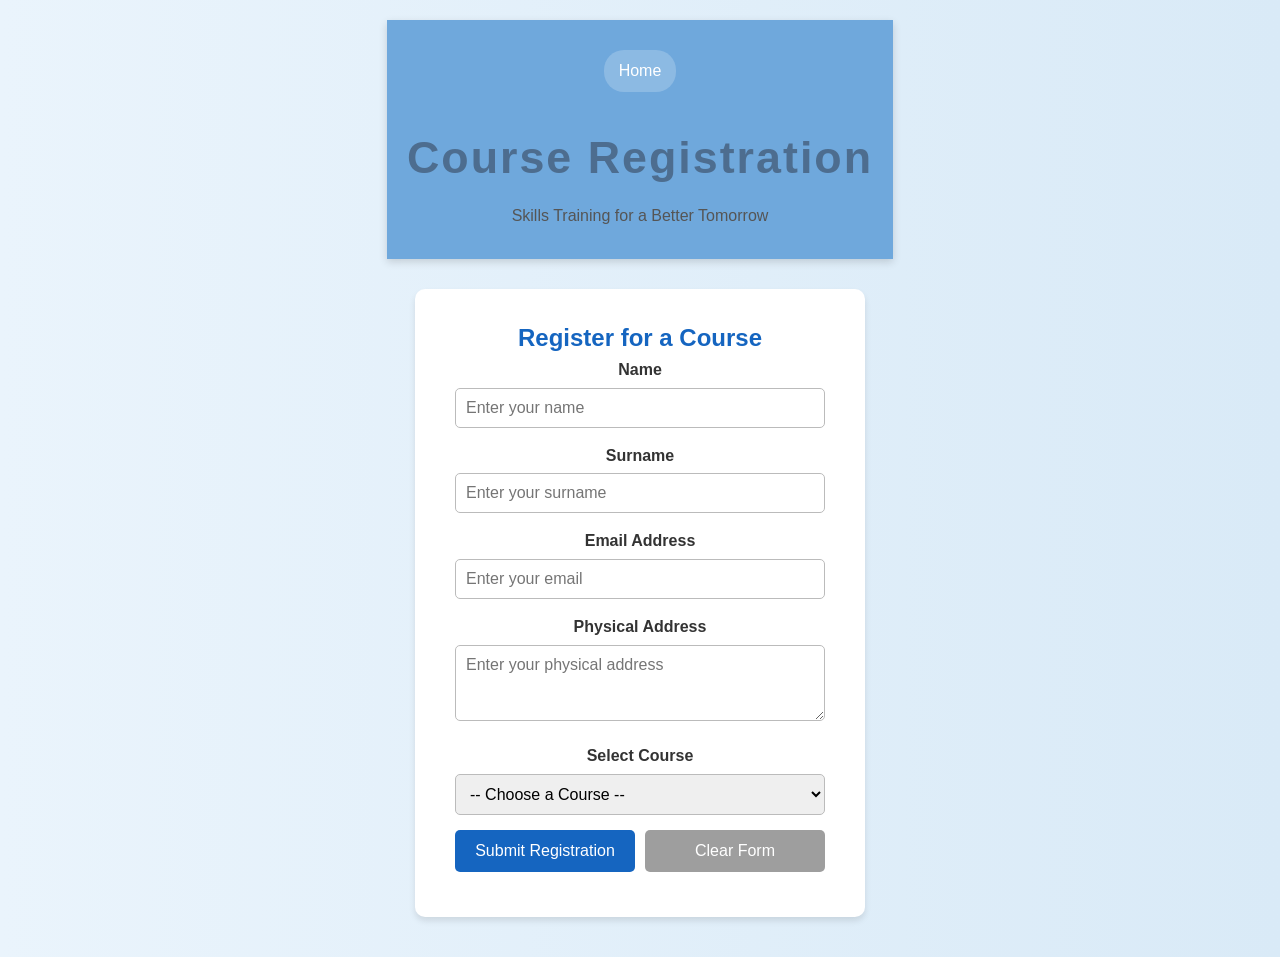
<file: registrationform.html>
<!DOCTYPE html>
<html lang="en">
<head>
  <meta charset="UTF-8">
  <meta name="viewport" content="width=device-width, initial-scale=1.0">
  <title>Course Registration Form</title>
  <link rel="stylesheet" href="css/style.css">
</head>
<body>

  <!-- ================= HEADER ================= -->
  <header>
    <a href="index.html">Home</a>
    <h1>Course Registration</h1>
    <p>Skills Training for a Better Tomorrow</p>
  </header>

  <!-- ================= FORM ================= -->
  <form class="registration-form">
    <h2>Register for a Course</h2>
    <ul>
      <li>
        <label for="name">Name</label>
        <input type="text" id="name" name="name" placeholder="Enter your name" required>
      </li>
      <li>
        <label for="surname">Surname</label>
        <input type="text" id="surname" name="surname" placeholder="Enter your surname" required>
      </li>
      <li>
        <label for="email">Email Address</label>
        <input type="email" id="email" name="email" placeholder="Enter your email" required>
      </li>
      <li>
        <label for="address">Physical Address</label>
        <textarea id="address" name="address" rows="3" placeholder="Enter your physical address" required></textarea>
      </li>
      <li>
        <label for="course">Select Course</label>
        <select id="course" name="course" required>
          <option value="">-- Choose a Course --</option>
          <option value="First Aid">First Aid</option>
          <option value="Sewing">Sewing</option>
          <option value="Landscaping">Landscaping</option>
          <option value="Life Skills">Life Skills</option>
          <option value="Child Minding">Child Minding</option>
          <option value="Cooking">Cooking</option>
          <option value="Garden Maintenance">Garden Maintenance</option>
        </select>
      </li>
      <li>
        <div class="button-group">
          <button type="submit">Submit Registration</button>
          <button type="reset" class="reset-btn">Clear Form</button>
        </div>
      </li>
    </ul>
  </form>

</body>
</html>
</file>
<file: css/style.css>
/* ==========================
   GENERAL STYLING
========================== */

* {
    margin: 0;
    padding: 0;
    box-sizing: border-box;
}

body {
    font-family: Arial, Helvetica, sans-serif;
    background-color: #f5f9fc;
    color: #333;
}

/* ==========================
   MAIN TITLE
========================== */

body h1:first-of-type {
    text-align: center;
    color: #4d6d8f;
    margin-top: 20px;
    font-size: 2.8rem;
    letter-spacing: 2px;
}

/* ==========================
   LOGO
========================== */

.image-logo {
    display: block;
    width: 150px;
    height: 150px;
    margin: 20px auto;
    border-radius: 50%;
    object-fit: cover;
    border: 5px solid #6fa8dc;
    box-shadow: 0 4px 10px rgba(0,0,0,0.2);
}

/* ==========================
   NAVIGATION BAR
========================== */

header {
    background-color: #6fa8dc;
    padding: 15px 40px;
    box-shadow: 0 3px 8px rgba(0,0,0,0.15);
}

nav {
    display: flex;
    justify-content: space-between;
    align-items: center;
}

.logo {
    color: white;
    font-size: 1.5rem;
    font-weight: bold;
}

nav ul {
    display: flex;
    list-style: none;
    gap: 25px;
}

nav ul li a {
    text-decoration: none;
    color: white;
    font-weight: bold;
    transition: 0.3s;
}

nav ul li a:hover {
    color: #d9eaf7;
}

/* ==========================
   SIGN UP BUTTON
========================== */

.signup-btn {
    background-color: white;
    color: #6fa8dc;
    border: none;
    padding: 10px 20px;
    border-radius: 25px;
    font-weight: bold;
    cursor: pointer;
    transition: 0.3s;
}

.signup-btn:hover {
    background-color: #d9eaf7;
}

/* ==========================
   HERO SECTION
========================== */

.hero {
    display: flex;
    justify-content: center;
    flex-wrap: wrap;
    gap: 30px;
    padding: 50px 10%;
    background: linear-gradient(
        to right,
        #eaf4fc,
        #d9eaf7
    );
}

.hero-text {
    max-width: 500px;
}

.hero-text p {
    font-size: 1.2rem;
    color: #555;
    margin-bottom: 25px;
    line-height: 1.8;
}

/* ==========================
   BUTTONS
========================== */

.hero-buttons {
    display: flex;
    gap: 15px;
    flex-wrap: wrap;
}

.btn {
    background-color: #6fa8dc;
    color: white;
    text-decoration: none;
    padding: 12px 25px;
    border-radius: 30px;
    font-weight: bold;
    transition: 0.3s;
}

.btn:hover {
    background-color: #4d86bd;
}

.secondary {
    background-color: #808b96;
}

.secondary:hover {
    background-color: #6b737c;
}

/* ==========================
   COURSE BOXES
========================== */

.course-box {
    background: white;
    width: 280px;
    padding: 25px;
    border-radius: 15px;
    box-shadow: 0 4px 12px rgba(0,0,0,0.1);
}

.course-box h2 {
    color: #4d6d8f;
    text-align: center;
    margin-bottom: 15px;
}

.course-box ul {
    list-style: none;
}

.course-box li {
    padding: 10px 0;
    border-bottom: 1px solid #ddd;
}

.course-box li:last-child {
    border-bottom: none;
}

/* ==========================
   FOOTER
========================== */

footer {
    background-color: #4d6d8f;
    color: white;
    display: flex;
    justify-content: space-around;
    flex-wrap: wrap;
    padding: 40px 20px;
}

.footer-section {
    min-width: 220px;
    margin: 10px;
}

.footer-section h3 {
    margin-bottom: 15px;
}

.footer-section a {
    display: block;
    color: #d9eaf7;
    text-decoration: none;
    margin-bottom: 8px;
}

.footer-section a:hover {
    color: white;
}

.footer-section p {
    margin-bottom: 8px;
}

/* ==========================
   RESPONSIVE DESIGN
========================== */

@media (max-width: 768px) {

    nav {
        flex-direction: column;
        gap: 15px;
    }

    nav ul {
        flex-direction: column;
        text-align: center;
    }

    .hero {
        flex-direction: column;
        align-items: center;
        text-align: center;
    }

    .hero-buttons {
        justify-content: center;
    }

    footer {
        text-align: center;
    }
}

.image-logo{
    width: 250px;
    height: 250px
}

/* ==========================
   CALCULATOR PAGE
========================== */

body {
    font-family: 'Segoe UI', Arial, sans-serif;
    background: linear-gradient(to right, #eaf4fc, #d9eaf7);
    margin: 0;
    padding: 0;
}

/* Main Calculator Container */

.calculator {
    max-width: 700px;
    margin: 50px auto;
    background: #ffffff;
    padding: 40px;
    border-radius: 20px;
    box-shadow: 0 5px 20px rgba(0,0,0,0.15);
}

/* Heading */

.calculator h1 {
    text-align: center;
    color: #4d6d8f;
    margin-bottom: 30px;
    font-size: 2.5rem;
}

/* Form Inputs */

#quoteForm input[type="text"],
#quoteForm input[type="email"] {
    width: 100%;
    padding: 14px;
    margin-bottom: 20px;
    border: 2px solid #d9eaf7;
    border-radius: 10px;
    font-size: 1rem;
    outline: none;
    transition: 0.3s;
}

#quoteForm input[type="text"]:focus,
#quoteForm input[type="email"]:focus {
    border-color: #6fa8dc;
}

/* Course Options */

#quoteForm label {
    display: block;
    background: #f4f8fb;
    padding: 15px;
    margin-bottom: 12px;
    border-radius: 10px;
    cursor: pointer;
    transition: 0.3s;
    font-size: 1rem;
}

#quoteForm label:hover {
    background: #d9eaf7;
}

#quoteForm input[type="checkbox"] {
    margin-right: 10px;
    transform: scale(1.2);
}

/* Calculate Button */

#quoteForm button {
    width: 100%;
    background: #6fa8dc;
    color: white;
    border: none;
    padding: 15px;
    margin-top: 20px;
    border-radius: 30px;
    font-size: 1rem;
    font-weight: bold;
    cursor: pointer;
    transition: 0.3s;
}

#quoteForm button:hover {
    background: #4d86bd;
}

/* Result Box */

.result-box {
    margin-top: 30px;
    background: #f4f8fb;
    padding: 25px;
    border-radius: 15px;
    text-align: center;
    border: 2px solid #d9eaf7;
}

.result-box h2 {
    color: #4d6d8f;
    margin-bottom: 10px;
}

#total {
    font-size: 2rem;
    font-weight: bold;
    color: #28a745;
}

/* ==========================
   RESPONSIVE DESIGN
========================== */

@media (max-width: 768px) {

    .calculator {
        width: 90%;
        padding: 25px;
    }

    .calculator h1 {
        font-size: 2rem;
    }

    #total {
        font-size: 1.6rem;
    }
}

/* ==========================
   CONTACT PAGE
========================== */

.contact-page {
    min-height: 100vh;
    padding: 50px 20px;
    background: linear-gradient(
        to right,
        #eaf4fc,
        #d9eaf7
    );
}

.contact-page h1 {
    text-align: center;
    font-size: 3rem;
    color: #4d6d8f;
    margin-bottom: 40px;
}

/* ==========================
   CONTACT CONTAINER
========================== */

.contact-container {
    max-width: 1200px;
    margin: auto;
    display: flex;
    gap: 30px;
    flex-wrap: wrap;
}

/* ==========================
   CONTACT INFO
========================== */

.contact-info {
    flex: 1;
    min-width: 350px;
    background: white;
    padding: 30px;
    border-radius: 15px;
    box-shadow: 0 5px 15px rgba(0,0,0,0.1);
}

.contact-info h3 {
    color: #4d6d8f;
    margin-top: 20px;
    margin-bottom: 10px;
    border-bottom: 2px solid #d9eaf7;
    padding-bottom: 5px;
}

.contact-info p {
    margin-bottom: 8px;
    color: #555;
}

/* ==========================
   OPERATING HOURS
========================== */

.operating-hours {
    margin-top: 25px;
    padding: 20px;
    background: #f4f8fb;
    border-left: 5px solid #6fa8dc;
    border-radius: 10px;
}

.operating-hours h3 {
    margin-bottom: 15px;
    color: #4d6d8f;
}

/* ==========================
   CONTACT FORM
========================== */

.contact-form {
    flex: 1;
    min-width: 350px;
    background: white;
    padding: 30px;
    border-radius: 15px;
    box-shadow: 0 5px 15px rgba(0,0,0,0.1);
}

.contact-form h2 {
    color: #4d6d8f;
    margin-bottom: 20px;
}

.contact-form select,
.contact-form input {
    width: 100%;
    padding: 14px;
    margin-bottom: 20px;
    border: 2px solid #d9eaf7;
    border-radius: 10px;
    font-size: 1rem;
}

.contact-form select:focus,
.contact-form input:focus {
    border-color: #6fa8dc;
    outline: none;
}

/* ==========================
   BUTTON
========================== */

.contact-form button {
    width: 100%;
    padding: 15px;
    border: none;
    border-radius: 30px;
    background: #6fa8dc;
    color: white;
    font-size: 1rem;
    font-weight: bold;
    cursor: pointer;
    transition: 0.3s;
}

.contact-form button:hover {
    background: #4d86bd;
}

/* ==========================
   MOBILE RESPONSIVE
========================== */

@media (max-width: 768px) {

    .contact-container {
        flex-direction: column;
    }

    .contact-page h1 {
        font-size: 2rem;
    }

    .contact-info,
    .contact-form {
        min-width: 100%;
    }
}

/* ==========================
   GLOBAL RESET
========================== */

* {
    margin: 0;
    padding: 0;
    box-sizing: border-box;
}

body {
    font-family: 'Segoe UI', Arial, sans-serif;
    background: linear-gradient(to right, #eaf4fc, #d9eaf7);
    color: #333;
}

/* ==========================
   HEADER
========================== */

header {
    text-align: center;
    padding: 30px 20px;
    background: #6fa8dc;
    color: white;
}

header a {
    display: inline-block;
    margin-bottom: 10px;
    text-decoration: none;
    color: white;
    background: rgba(255,255,255,0.2);
    padding: 8px 15px;
    border-radius: 20px;
}

header a:hover {
    background: rgba(255,255,255,0.35);
}

header h1 {
    font-size: 2.5rem;
    margin-bottom: 10px;
}

/* ==========================
   COURSE SECTIONS
========================== */

.courses-container,
.container {
    width: 90%;
    max-width: 1200px;
    margin: 40px auto;
}

/* ==========================
   GRID LAYOUT
========================== */

.courses-container,
.courses-grid {
    display: grid;
    grid-template-columns: repeat(auto-fit, minmax(280px, 1fr));
    gap: 25px;
}

/* ==========================
   COURSE CARD
========================== */

.course-card {
    background: white;
    border-radius: 15px;
    overflow: hidden;
    box-shadow: 0 5px 15px rgba(0,0,0,0.1);
    transition: 0.3s ease;
    text-align: center;
    padding-bottom: 20px;
}

.course-card:hover {
    transform: translateY(-8px);
}

/* Images */

.course-card img {
    width: 100%;
    height: 200px;
    object-fit: cover;
}

/* Headings */

.course-card h2 {
    color: #4d6d8f;
    margin: 15px 0 10px;
}

/* Price */

.price {
    font-size: 1.2rem;
    font-weight: bold;
    color: #28a745;
    margin-bottom: 10px;
}

/* Description */

.description {
    padding: 0 15px;
    color: #555;
    min-height: 70px;
}

/* ==========================
   BUTTONS
========================== */

.course-card button {
    margin-top: 15px;
    padding: 12px 20px;
    border: none;
    border-radius: 25px;
    background: #6fa8dc;
    color: white;
    font-weight: bold;
    cursor: pointer;
    transition: 0.3s;
}

.course-card button:hover {
    background: #4d86bd;
    transform: translateY(-2px);
}

/* ==========================
   ICON AREA (optional)
========================== */

.icon-container {
    font-size: 2.5rem;
    color: #6fa8dc;
    padding: 15px;
}

/* ==========================
   SECOND SECTION TITLE
========================== */

.container h1 {
    text-align: center;
    color: #4d6d8f;
    margin-bottom: 30px;
}

/* ==========================
   DURATION BADGE
========================== */

.duration-badge {
    text-align: center;
    margin-top: 40px;
    padding: 20px;
    background: #4d6d8f;
    color: white;
    border-radius: 15px;
    font-weight: bold;
}

/* ==========================
   RESPONSIVE DESIGN
========================== */

@media (max-width: 768px) {

    header h1 {
        font-size: 2rem;
    }

    .course-card img {
        height: 180px;
    }
}

/* ================= CART ================= */

.cart-container {
    position: fixed;
    right: 20px;
    top: 120px;
    width: 280px;
    background: white;
    padding: 20px;
    border-radius: 15px;
    box-shadow: 0 5px 20px rgba(0,0,0,0.2);
    max-height: 70vh;
    overflow-y: auto;
}

.cart-container h2 {
    color: #4d6d8f;
    margin-bottom: 15px;
    text-align: center;
}

#cart-items {
    list-style: none;
    padding: 0;
}

#cart-items li {
    display: flex;
    justify-content: space-between;
    padding: 8px;
    border-bottom: 1px solid #eee;
    font-size: 14px;
}

#cart-items button {
    background: red;
    color: white;
    border: none;
    border-radius: 5px;
    cursor: pointer;
    padding: 3px 6px;
}

.cart-total {
    margin-top: 15px;
    font-weight: bold;
    text-align: center;
    color: #28a745;
}

.clear-btn {
    width: 100%;
    margin-top: 10px;
    padding: 10px;
    background: #808b96;
    color: white;
    border: none;
    border-radius: 20px;
    cursor: pointer;
}

.clear-btn:hover {
    background: #6b737c;
}

/* MOBILE RESPONSIVE */
@media (max-width: 768px) {

    .cart-container {
        position: static;
        width: 100%;
        margin-top: 30px;
    }
}

/* General Reset */
* {
  margin: 0;
  padding: 0;
  box-sizing: border-box;
  font-family: Arial, Helvetica, sans-serif;
}

/* Body */
body {
  background-color: #f5f5f5; /* light grey */
  color: #333;
  line-height: 1.6;
  display: flex;
  flex-direction: column;
  align-items: center;
  padding: 20px;
}

/* Header */
header {
  text-align: center;
  margin-bottom: 30px;
}

header h1 {
  color: #1565c0; /* deep blue */
}

header p {
  color: #555; /* grey text */
}

/* Registration Form */
.registration-form {
  background-color: #fff;
  padding: 30px 40px;
  border-radius: 10px;
  box-shadow: 0 4px 6px rgba(0,0,0,0.1);
  width: 100%;
  max-width: 450px;
}

.registration-form {
  text-align: center;
  margin-bottom: 20px;
  color: #1565c0;
}

ul {
  list-style-type: none;
  padding: 0;
}

li {
  margin-bottom: 15px;
}

label {
  display: block;
  margin-bottom: 5px;
  font-weight: bold;
  color: #333;
}

input, select, textarea {
  width: 100%;
  padding: 10px;
  border: 1px solid #bbb;
  border-radius: 5px;
  font-size: 1rem;
}

textarea {
  resize: vertical;
}

/* Buttons */
.button-group {
  display: flex;
  justify-content: space-between;
  gap: 10px;
}

button {
  flex: 1;
  background-color: #1565c0; /* blue */
  color: #fff;
  border: none;
  padding: 12px;
  font-size: 1rem;
  border-radius: 5px;
  cursor: pointer;
  transition: background 0.3s ease;
}

button:hover {
  background-color: #1e88e5; /* lighter blue */
}

.reset-btn {
  background-color: #9e9e9e; /* grey */
}

.reset-btn:hover {
  background-color: #757575; /* darker grey */
}

/* Responsive */
@media (max-width: 600px) {
  .registration-form {
    padding: 20px;
  }

  .button-group {
    flex-direction: column;
  }
}
</file>
